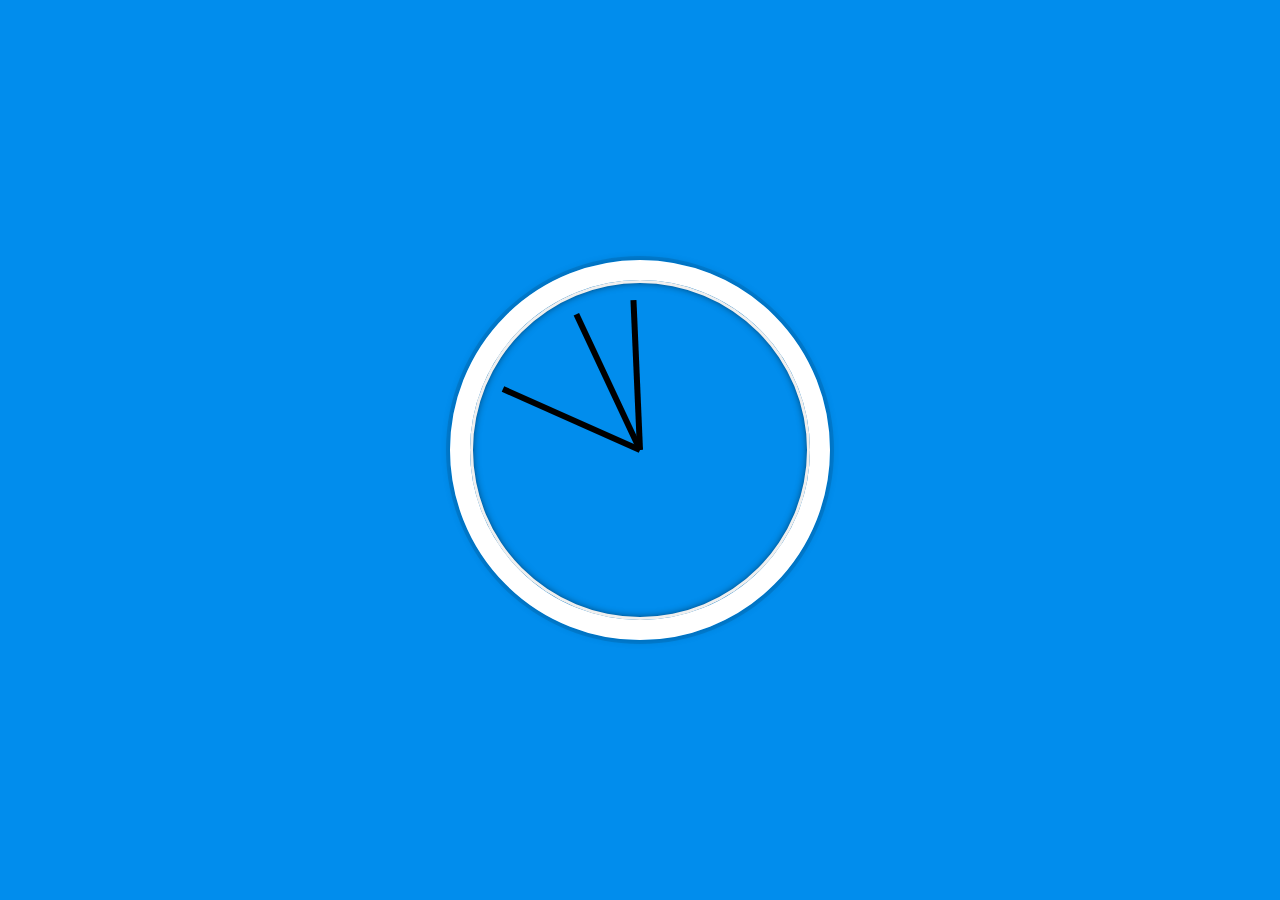
<file: index.html>
<!DOCTYPE html>
<html>
<head>
<meta charset="UTF_8">
<title>JSClock</title>
<link rel="stylesheet" href="main.css">


</head>
<body>
    
    <div class="clock">
        <div class="clock-face">
          <div class="hand hour-hand"></div>
          <div class="hand min-hand"></div>
          <div class="hand second-hand"></div>
        </div>
      </div>
      <script>
        const secondHand = document.querySelector('.second-hand');
        const minsHand = document.querySelector('.min-hand');
        const hourHand = document.querySelector('.hour-hand');
  function setDate() {
    const now = new Date();

    const seconds = now.getSeconds();
    const secondsDegrees = ((seconds / 60) * 360) + 90;
    secondHand.style.transform = `rotate(${secondsDegrees}deg)`;

    const mins = now.getMinutes();
    const minsDegrees = ((mins / 60) * 360) + ((seconds/60)*6) + 90;
    minsHand.style.transform = `rotate(${minsDegrees}deg)`;

    const hour = now.getHours();
    const hourDegrees = ((hour / 12) * 360) + ((mins/60)*30) + 90;
    hourHand.style.transform = `rotate(${hourDegrees}deg)`;
  }
        setInterval(setDate, 1000);
        setDate();

  </script>
</body>
</html>
</file>
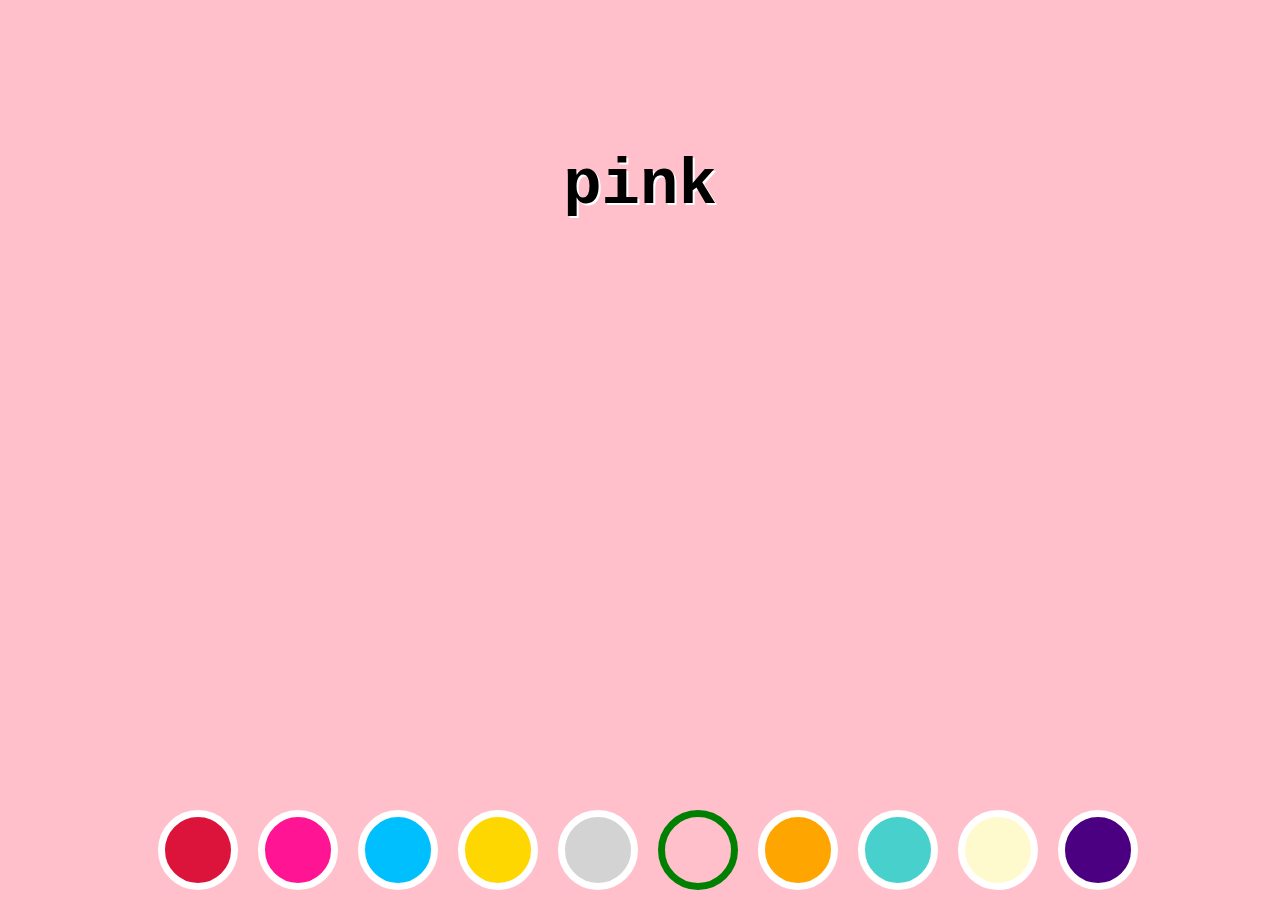
<file: Background/index.html>
<!DOCTYPE html>
<html lang="en">
  <head>
    <title>Change Background Color</title>
    <link rel="stylesheet" href="css/main.css" />
  </head>
  <body>
    <div id="app">
      <h1 id="current-color"></h1>

      <div class="colors"></div>
    </div>
    <script src="js/main.js"></script>
  </body>
</html>
</file>
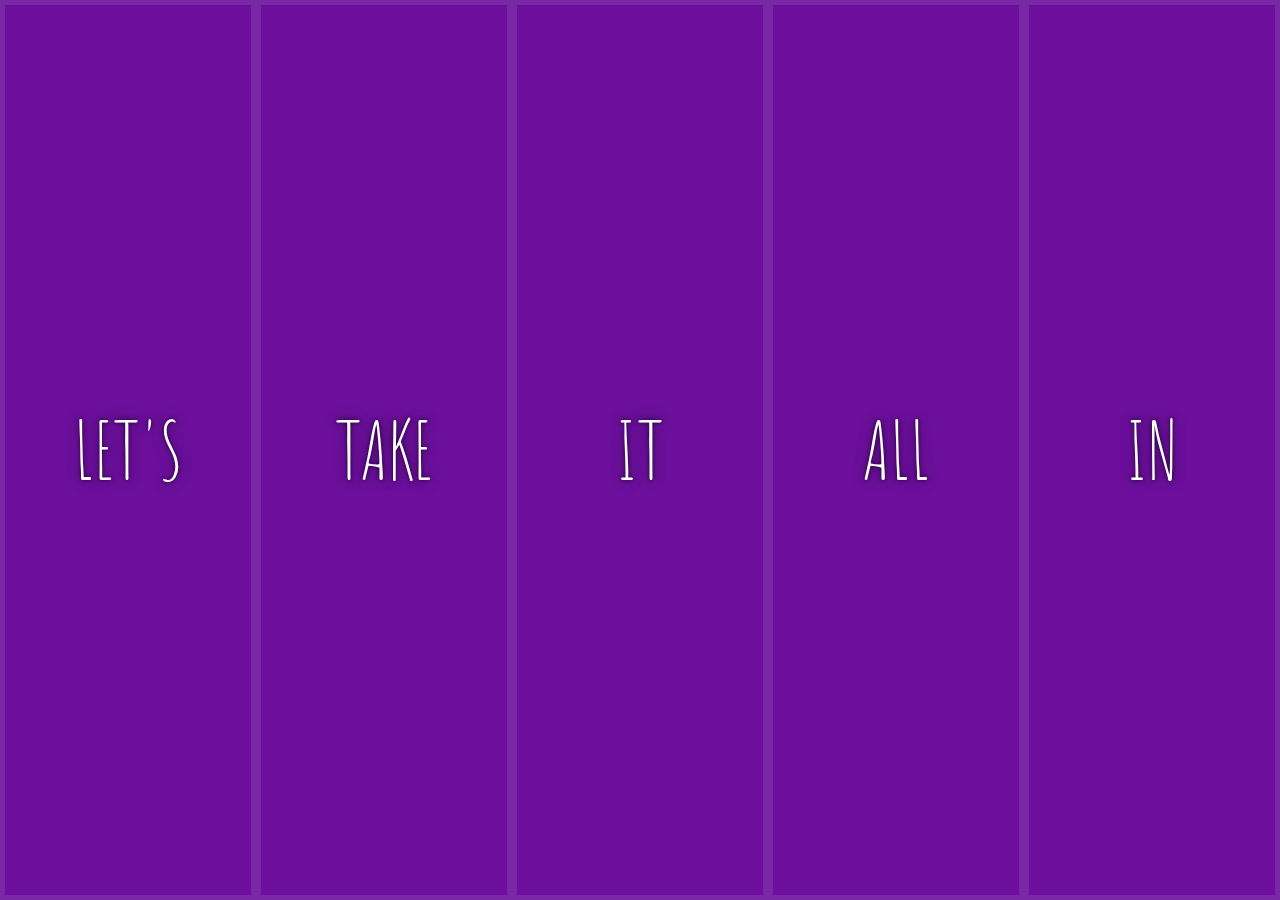
<file: Flex Panels Image gallery/index.html>
<!DOCTYPE html>
<html lang="en">
<head>
  <meta charset="UTF-8">
  <title>Flex Panels 💪</title>
  <link href='https://fonts.googleapis.com/css?family=Amatic+SC' rel='stylesheet' type='text/css'>
</head>
<body>
  <style>
    html {
      box-sizing: border-box;
      background: #ffc600;
      font-family: 'helvetica neue';
      font-size: 20px;
      font-weight: 200;
    }
    
    body {
      margin: 0;
    }
    
    *, *:before, *:after {
      box-sizing: inherit;
    }

    .panels {
      min-height: 100vh;
      overflow: hidden;
      display: flex;
     
    }

    .panel {
      background: #6B0F9C;
      box-shadow: inset 0 0 0 5px rgba(255,255,255,0.1);
      color: white;
      text-align: center;
      align-items: center;
      /* Safari transitionend event.propertyName === flex */
      /* Chrome + FF transitionend event.propertyName === flex-grow */
      transition:
        font-size 0.7s cubic-bezier(0.61,-0.19, 0.7,-0.11),
        flex 0.7s cubic-bezier(0.61,-0.19, 0.7,-0.11),
        background 0.2s;
      font-size: 20px;
      background-size: cover;
      background-position: center;
      flex: 1;
      justify-items: center;
      align-items: center;
      display: flex;
      flex-direction: column;
    }

    .panel1 { background-image:url(https://source.unsplash.com/gYl-UtwNg_I/1500x1500); }
    .panel2 { background-image:url(https://source.unsplash.com/rFKUFzjPYiQ/1500x1500); }
    .panel3 { background-image:url(https://images.unsplash.com/photo-1465188162913-8fb5709d6d57?ixlib=rb-0.3.5&q=80&fm=jpg&crop=faces&cs=tinysrgb&w=1500&h=1500&fit=crop&s=967e8a713a4e395260793fc8c802901d); }
    .panel4 { background-image:url(https://source.unsplash.com/ITjiVXcwVng/1500x1500); }
    .panel5 { background-image:url(https://source.unsplash.com/3MNzGlQM7qs/1500x1500); }

    /* Flex items*/
    .panel > * {
      margin: 0;
      width: 100%;
      transition: transform 0.5s;
      flex: 1 0 auto;
      display: flex;
      justify-content: center;
      align-items: center;

    }
    .panel > *:first-child { transform: translateY(-100%); }
    .panel.open-active > *:first-child { transform: translateY(0); }
    .panel > *:last-child { transform: translateY(100%); }
    .panel.open-active > *:last-child { transform: translateY(0); }
    .panel p {
      text-transform: uppercase;
      font-family: 'Amatic SC', cursive;
      text-shadow: 0 0 4px rgba(0, 0, 0, 0.72), 0 0 14px rgba(0, 0, 0, 0.45);
      font-size: 2em;
    }
    .panel p:nth-child(2) {
      font-size: 4em;
    }

    .panel.open {
      font-size: 40px;
      flex:5;
    }

  </style>


  <div class="panels">
    <div class="panel panel1">
      <p>Hey</p>
      <p>Let's</p>
      <p>Dance</p>
    </div>
    <div class="panel panel2">
      <p>Give</p>
      <p>Take</p>
      <p>Receive</p>
    </div>
    <div class="panel panel3">
      <p>Experience</p>
      <p>It</p>
      <p>Today</p>
    </div>
    <div class="panel panel4">
      <p>Give</p>
      <p>All</p>
      <p>You can</p>
    </div>
    <div class="panel panel5">
      <p>Life</p>
      <p>In</p>
      <p>Motion</p>
    </div>
  </div>

  <script>
    const panel =  document.querySelectorAll('.panel');
    function toggleOpen(){
        this.classList.toggle('open')
    } 
    function toggleActive(e){
        
        if(e.propertyName.includes('flex') ){
            this.classList.toggle('open-active')
        }
    } 
    panel.forEach(panel=> panel.addEventListener('click',toggleOpen)); 
    panel.forEach(panel=> panel.addEventListener('transitionend',toggleActive));
    
  </script>



</body>
</html>
</file>
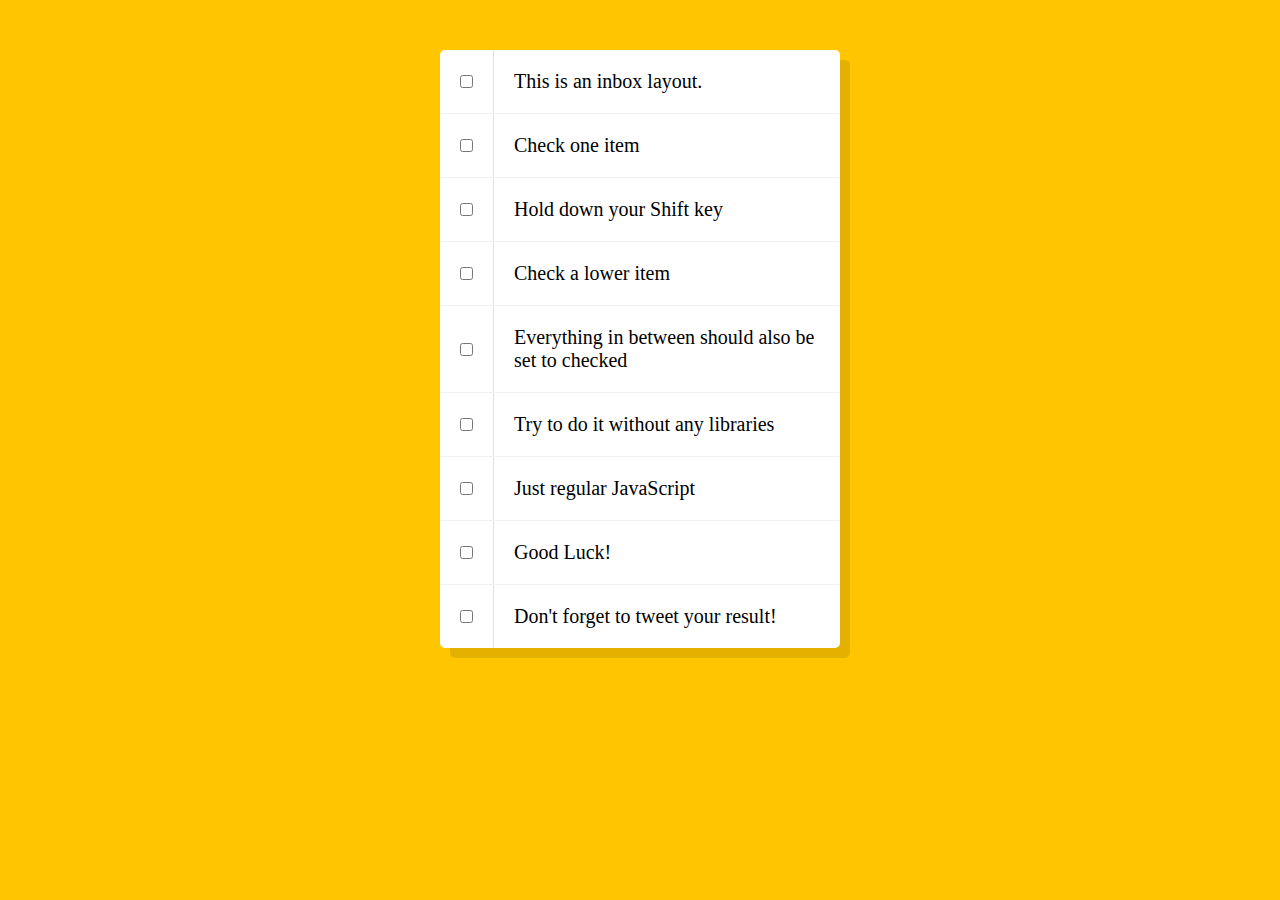
<file: HoldShift/index.html>
<!DOCTYPE html>
<html lang="en">
<head>
  <meta charset="UTF-8">
  <title>Hold Shift to Check Multiple Checkboxes</title>
</head>
<body>
  <style>

    html {
      font-family: sans-serif;
      background: #ffc600;
    }

    .inbox {
      max-width: 400px;
      margin: 50px auto;
      background: white;
      border-radius: 5px;
      box-shadow: 10px 10px 0 rgba(0,0,0,0.1);
    }

    .item {
      display: flex;
      align-items: center;
      border-bottom: 1px solid #F1F1F1;
    }

    .item:last-child {
      border-bottom: 0;
    }

    input:checked + p {
      background: #F9F9F9;
      text-decoration: line-through;
    }

    input[type="checkbox"] {
      margin: 20px;
    }

    p {
      margin: 0;
      padding: 20px;
      transition: background 0.2s;
      flex: 1;
      font-family:'helvetica neue';
      font-size: 20px;
      font-weight: 200;
      border-left: 1px solid #D1E2FF;
    }
  </style>
   <!--
   The following is a common layout you would see in an email client.

   When a user clicks a checkbox, holds Shift, and then clicks another checkbox a few rows down, all the checkboxes inbetween those two checkboxes should be checked.

  -->
  <div class="inbox">
    <div class="item">
      <input type="checkbox">
      <p>This is an inbox layout.</p>
    </div>
    <div class="item">
      <input type="checkbox">
      <p>Check one item</p>
    </div>
    <div class="item">
      <input type="checkbox">
      <p>Hold down your Shift key</p>
    </div>
    <div class="item">
      <input type="checkbox">
      <p>Check a lower item</p>
    </div>
    <div class="item">
      <input type="checkbox">
      <p>Everything in between should also be set to checked</p>
    </div>
    <div class="item">
      <input type="checkbox">
      <p>Try to do it without any libraries</p>
    </div>
    <div class="item">
      <input type="checkbox">
      <p>Just regular JavaScript</p>
    </div>
    <div class="item">
      <input type="checkbox">
      <p>Good Luck!</p>
    </div>
    <div class="item">
      <input type="checkbox">
      <p>Don't forget to tweet your result!</p>
    </div>
  </div>

  <script>
    const checkboxes = document.querySelectorAll('.inbox input[type="checkbox"]');
    
    let lastChecked;
    
    function handleCheck(e) {
      // Check if they had the shift key down
      // AND check that they are checking it
      let inBetween = false;
      if (e.shiftKey && this.checked) {
        // go ahead and do what we please
        // loop over every single checkbox
        checkboxes.forEach(checkbox => {
          console.log(checkbox);
          if (checkbox === this || checkbox === lastChecked) {
            inBetween = !inBetween;
            console.log(this);
          }
    
          if (inBetween) {
            console.log(inBetween);
            checkbox.checked = true;
          }
        });
      }
    
      lastChecked = this;
    }
    
    checkboxes.forEach(checkbox => checkbox.addEventListener('click', handleCheck));
    </script>
</body>
</html>
</file>
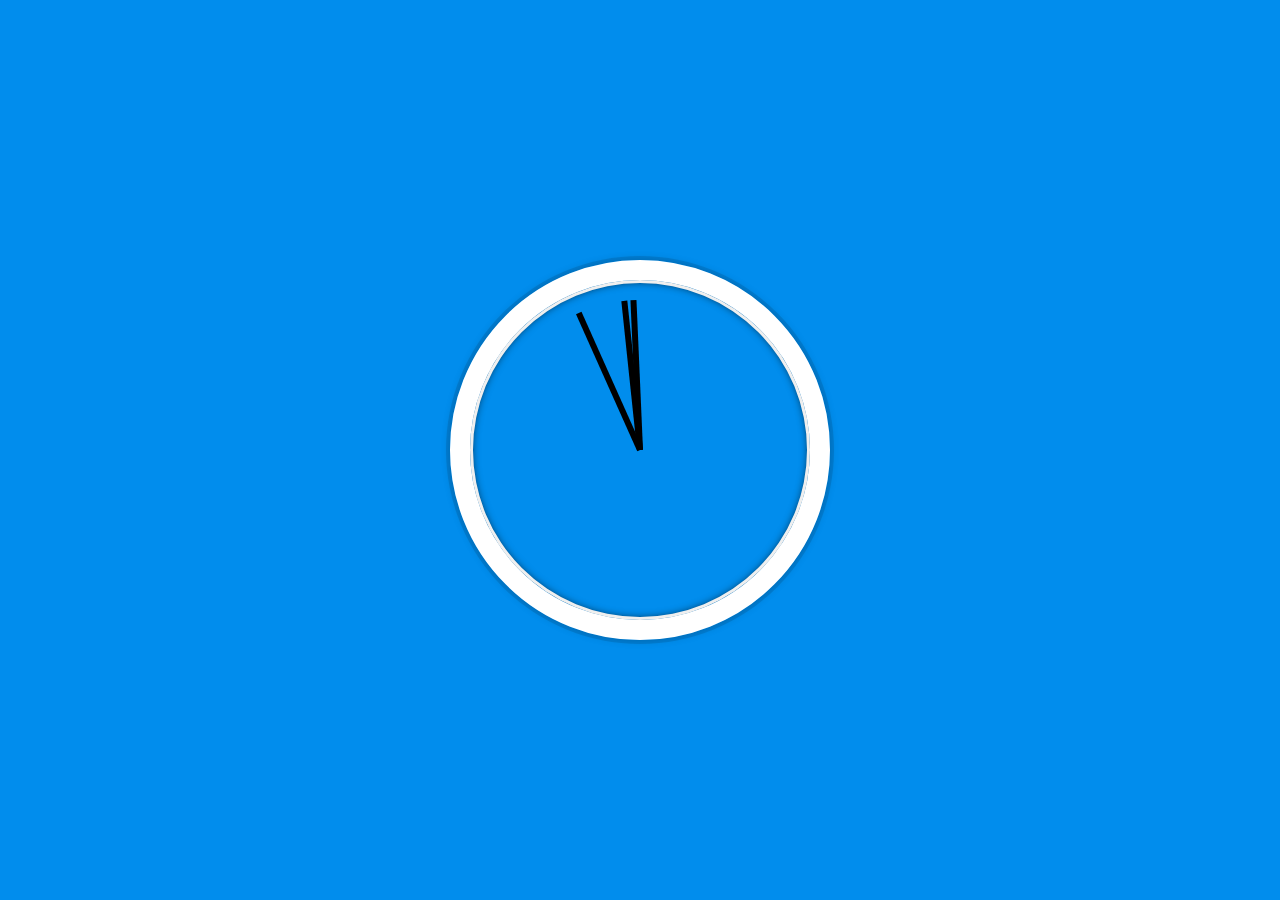
<file: JSClock/index.html>
<!DOCTYPE html>
<html>
<head>
<meta charset="UTF_8">
<title>JSClock</title>
<link rel="stylesheet" href="main.css">


</head>
<body>
    
    <div class="clock">
        <div class="clock-face">
          <div class="hand hour-hand"></div>
          <div class="hand min-hand"></div>
          <div class="hand second-hand"></div>
        </div>
      </div>
      <script>
        const secondHand = document.querySelector('.second-hand');
        const minsHand = document.querySelector('.min-hand');
        const hourHand = document.querySelector('.hour-hand');
  function setDate() {
    const now = new Date();

    const seconds = now.getSeconds();
    const secondsDegrees = ((seconds / 60) * 360) + 90;
    secondHand.style.transform = `rotate(${secondsDegrees}deg)`;

    const mins = now.getMinutes();
    const minsDegrees = ((mins / 60) * 360) + ((seconds/60)*6) + 90;
    minsHand.style.transform = `rotate(${minsDegrees}deg)`;

    const hour = now.getHours();
    const hourDegrees = ((hour / 12) * 360) + ((mins/60)*30) + 90;
    hourHand.style.transform = `rotate(${hourDegrees}deg)`;
  }
        setInterval(setDate, 1000);
        setDate();

  </script>
</body>
</html>
</file>
<file: main.css>
html {
    background: #018DED url(https://unsplash.it/1500/1000?image=881&blur=5);
    background-size: cover;
    font-family: 'helvetica neue';
    text-align: center;
    font-size: 10px;
  }

  body {
    margin: 0;
    font-size: 2rem;
    display: flex;
    flex: 1;
    min-height: 100vh;
    align-items: center;
  }

  .clock {
    width: 30rem;
    height: 30rem;
    border: 20px solid white;
    border-radius: 50%;
    margin: 50px auto;
    position: relative;
    padding: 2rem;
    box-shadow:
      0 0 0 4px rgba(0,0,0,0.1),
      inset 0 0 0 3px #EFEFEF,
      inset 0 0 10px black,
      0 0 10px rgba(0,0,0,0.2);
  }

  .clock-face {
    position: relative;
    width: 100%;
    height: 100%;
    transform: translateY(-3px); /* account for the height of the clock hands */
  }

  .hand {
    width: 50%;
    height: 6px;
    background: black;
    position: absolute;
    top: 50%;
    transform-origin: 100%;
    transform: rotate(90deg);
    transition: all 0.05s;
    transition-timing-function: cubic-bezier(0.1, 2.7, 0.58, 1);
  }
</file>
<file: Background/css/main.css>
#app{
    text-align:center;
    transition: backgroundColor .2s ease;

}
#current-color{
    font-size: clamp(1rem, 9vw, 4rem);
    margin-top: 150px !important;
    font-family: monospace;
    text-shadow: 2px 2px 0 #fff;
}
.colors{
    position: absolute;
    margin-top: 50px;
    bottom: 10px;
    width: 100%;
}
div.colors button {
    margin: 0 10px;
    border-radius: 50%;
    width: 80px;
    height: 80px;
    border: 7px solid #fff;
}
button.active {
    border-color: green !important;
  }
</file>
<file: JSClock/main.css>
html {
    background: #018DED url(https://unsplash.it/1500/1000?image=881&blur=5);
    background-size: cover;
    font-family: 'helvetica neue';
    text-align: center;
    font-size: 10px;
  }

  body {
    margin: 0;
    font-size: 2rem;
    display: flex;
    flex: 1;
    min-height: 100vh;
    align-items: center;
  }

  .clock {
    width: 30rem;
    height: 30rem;
    border: 20px solid white;
    border-radius: 50%;
    margin: 50px auto;
    position: relative;
    padding: 2rem;
    box-shadow:
      0 0 0 4px rgba(0,0,0,0.1),
      inset 0 0 0 3px #EFEFEF,
      inset 0 0 10px black,
      0 0 10px rgba(0,0,0,0.2);
  }

  .clock-face {
    position: relative;
    width: 100%;
    height: 100%;
    transform: translateY(-3px); /* account for the height of the clock hands */
  }

  .hand {
    width: 50%;
    height: 6px;
    background: black;
    position: absolute;
    top: 50%;
    transform-origin: 100%;
    transform: rotate(90deg);
    transition: all 0.05s;
    transition-timing-function: cubic-bezier(0.1, 2.7, 0.58, 1);
  }
</file>
